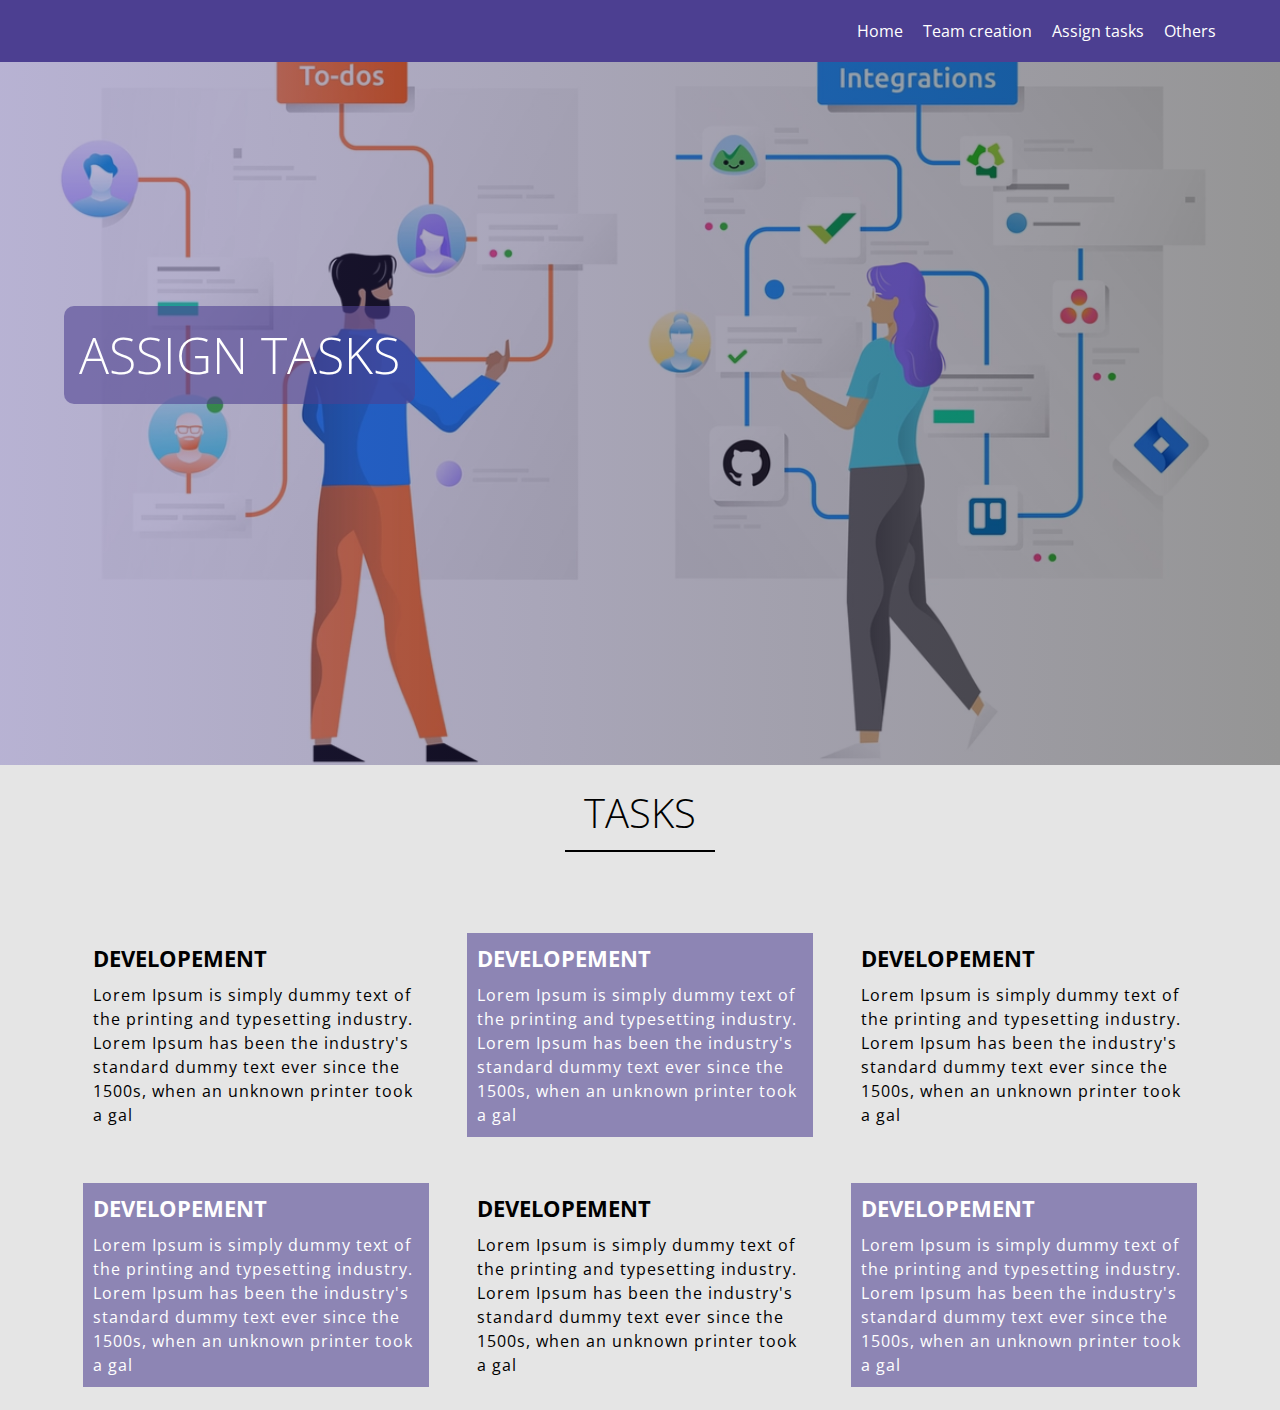
<file: resources/pages/assign_task.html>
<!DOCTYPE html>
<html>
    <head>
        <title>Progress tracking</title>
        <link rel="preconnect" href="https://fonts.googleapis.com">
        <link rel="preconnect" href="https://fonts.gstatic.com" crossorigin>
        <link href="https://fonts.googleapis.com/css2?family=Open+Sans:wght@300;400;500;600;700&display=swap" rel="stylesheet"> 
        <link href="../css/assign_task.css" rel="stylesheet"/>
    </head>
    <body>
        <div class="header_div">
            <div class="navigation">
                <ul class="row navigation_links">
                    <li><a class="links" href="../../index.html">Home</a></li>
                    <li><a class="links" href="team_creation.html">Team creation</a></li>
                    <li><a class="links" href="assign_task.html">Assign tasks</a></li>
                    <li class="dropdown">
                        <a class="links" href="./resources/pages/assign_task.html" class="dropdown_link">Others</a>
                        <div class="dropdown_cont">
                            <a href="gantt_chart.html">Gantt chart</a>
                        </div>
                    </li>
                </ul>
            </div>
            <div class="row">
                <div class="header_text">
                    <h1>assign tasks</h1>
                    <div class="button_cont">
                        <!-- <button class="feature_btn_2">Sign up</button>
                        <button class="feature_btn_1">login</button> -->
                    </div>
                </div>
            </div>
        </div>

        <section class="row feature_section">
            <!-- <h1 class="section_heading">assign task to your team/employee</h1> -->
            <h1 class="section_heading">tasks</h1>
           
            <!-- <h2 class="section_heading_2">tasks</h2> -->
           <div class="flex_box">
                <div class="task_cards">
                    <h5>developement</h5>
                    <p>Lorem Ipsum is simply dummy text of the printing and typesetting industry. Lorem Ipsum has been the industry's standard dummy text ever since the 1500s, when an unknown printer took a gal</p>
                </div>

                <div class="task_cards">
                    <h5>developement</h5>
                    <p>Lorem Ipsum is simply dummy text of the printing and typesetting industry. Lorem Ipsum has been the industry's standard dummy text ever since the 1500s, when an unknown printer took a gal</p>
                </div>

                <div class="task_cards">
                    <h5>developement</h5>
                    <p>Lorem Ipsum is simply dummy text of the printing and typesetting industry. Lorem Ipsum has been the industry's standard dummy text ever since the 1500s, when an unknown printer took a gal</p>
                </div>

                <div class="task_cards">
                    <h5>developement</h5>
                    <p>Lorem Ipsum is simply dummy text of the printing and typesetting industry. Lorem Ipsum has been the industry's standard dummy text ever since the 1500s, when an unknown printer took a gal</p>
                </div>

                <div class="task_cards">
                    <h5>developement</h5>
                    <p>Lorem Ipsum is simply dummy text of the printing and typesetting industry. Lorem Ipsum has been the industry's standard dummy text ever since the 1500s, when an unknown printer took a gal</p>
                </div>

                <div class="task_cards">
                    <h5>developement</h5>
                    <p>Lorem Ipsum is simply dummy text of the printing and typesetting industry. Lorem Ipsum has been the industry's standard dummy text ever since the 1500s, when an unknown printer took a gal</p>
                </div>
            </div>
        </section>
    </body>
</html>
</file>
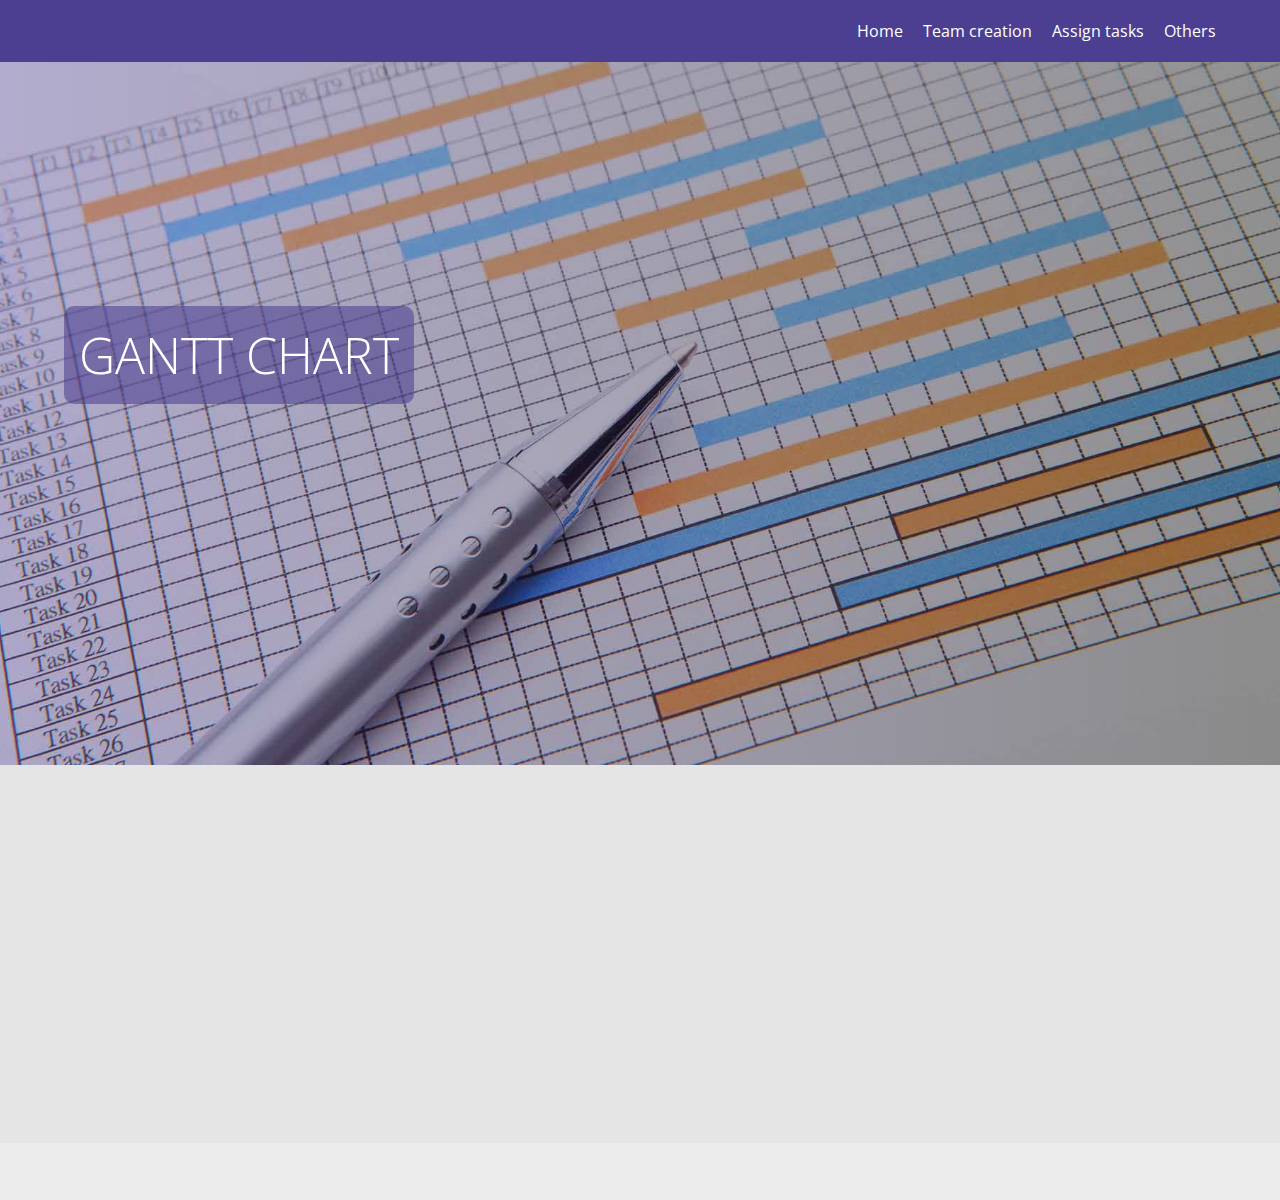
<file: resources/pages/gantt_chart.html>
<!DOCTYPE html>
<html>
    <head>
        <title>Progress tracking</title>
        <link rel="preconnect" href="https://fonts.googleapis.com">
        <link rel="preconnect" href="https://fonts.gstatic.com" crossorigin>
        <link href="https://fonts.googleapis.com/css2?family=Open+Sans:wght@300;400;500;600;700&display=swap" rel="stylesheet"> 
        <link href="../css/gantt_chart.css" rel="stylesheet"/>
    </head>
    <body>
        <div class="header_div">
            <div class="navigation">
                <ul class="row navigation_links">
                    <li><a class="links" href="../../index.html">Home</a></li>
                    <li><a class="links" href="team_creation.html">Team creation</a></li>
                    <li><a class="links" href="assign_task.html">Assign tasks</a></li>
                    <li class="dropdown">
                        <a class="links" href="./resources/pages/assign_task.html" class="dropdown_link">Others</a>
                        <div class="dropdown_cont">
                            <a href="gantt_chart.html">Gantt chart</a>
                        </div>
                    </li>
                </ul>
            </div>
            <div class="row">
                <div class="header_text">
                    <h1>gantt chart</h1>
                    <div class="button_cont">
                        <!-- <button class="feature_btn_2">Sign up</button>
                        <button class="feature_btn_1">login</button> -->
                    </div>
                </div>
            </div>
        </div>

        <section class="row">
            <div style="margin: 5% auto; text-align: center;">
                <iframe width="560" height="315" src="https://www.youtube.com/embed/zwseLrxkKKE" title="YouTube video player" frameborder="0" allow="accelerometer; autoplay; clipboard-write; encrypted-media; gyroscope; picture-in-picture" allowfullscreen></iframe>
            </div>
        </section>

       
    </body>
</html>
</file>
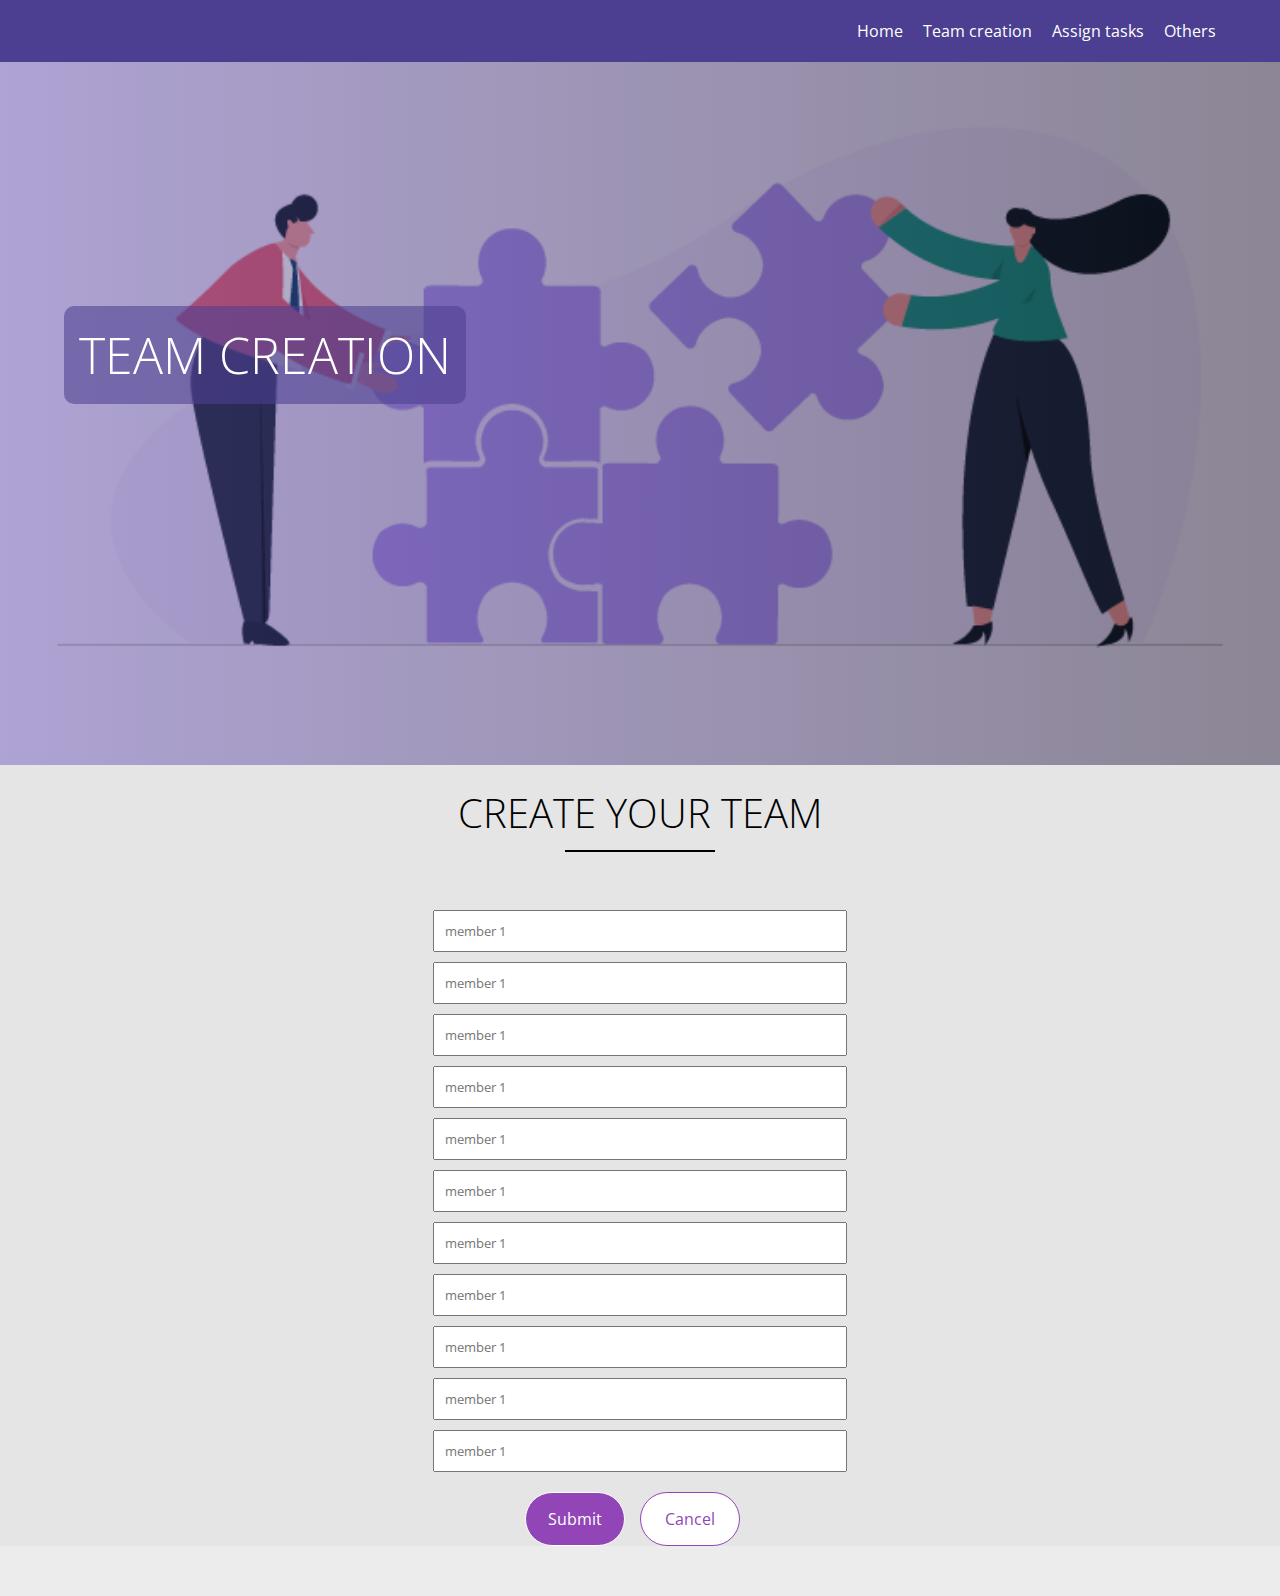
<file: resources/pages/team_creation.html>
<!DOCTYPE html>
<html>
    <head>
        <title>Progress tracking</title>
        <link rel="preconnect" href="https://fonts.googleapis.com">
        <link rel="preconnect" href="https://fonts.gstatic.com" crossorigin>
        <link href="https://fonts.googleapis.com/css2?family=Open+Sans:wght@300;400;500;600;700&display=swap" rel="stylesheet"> 
        <link href="../css/team_creation.css" rel="stylesheet"/>
    </head>
    <body>
        <div class="header_div">
            <div class="navigation">
                <ul class="row navigation_links">
                    <li><a class="links" href="../../index.html">Home</a></li>
                    <li><a class="links" href="team_creation.html">Team creation</a></li>
                    <li><a class="links" href="assign_task.html">Assign tasks</a></li>
                    <li class="dropdown">
                        <a class="links" href="./resources/pages/assign_task.html" class="dropdown_link">Others</a>
                        <div class="dropdown_cont">
                            <a href="gantt_chart.html">Gantt chart</a>
                        </div>
                    </li>
                </ul>
            </div>
            <div class="row">
                <div class="header_text">
                    <h1>team creation</h1>
                    <!-- <div class="button_cont">
                        <button class="feature_btn_2">Sign up</button>
                        <button class="feature_btn_1">login</button>
                    </div> -->
                </div>
            </div>
        </div>

        <section class="row feature_section">
            <h1 class="section_heading">Create your team</h1>
           
            <div class="form_container">
                <form>
                    <input placeholder="member 1" type="text"/>
                    <input placeholder="member 1" type="text"/>
                    <input placeholder="member 1" type="text"/>
                    <input placeholder="member 1" type="text"/>
                    <input placeholder="member 1" type="text"/>
                    <input placeholder="member 1" type="text"/>
                    <input placeholder="member 1" type="text"/>
                    <input placeholder="member 1" type="text"/>
                    <input placeholder="member 1" type="text"/>
                    <input placeholder="member 1" type="text"/>
                    <input placeholder="member 1" type="text"/>
                    <div class="btn_container">
                        <input type="button" value="Submit" class="feature_btn_1"/>
                        <input type="button" value="Cancel" class="feature_btn_2"/>
                    </div>
                </form>
            </div>
        </section>
    </body>
</html>
</file>
<file: resources/css/assign_task.css>
*{
    margin: 0;
    padding: 0;
    box-sizing: border-box;
    font-family: 'Open Sans', sans-serif;
}

html,body{
    background: rgba(224, 224, 224, 0.616);
}

.row{
    width: 90%;
    margin: 0 auto;
}

.links{
    color: #fff;
    text-decoration: none;
}

.dropdown{
    position: relative;
}

.dropdown .dropdown_cont{
    position: absolute;
    top: 20px;
    left: 0;
    background: #000;
    width: 100px;
    padding: 10px 5px 5px 5px;
    display: none;
}

.dropdown_cont a{
    color: #fff;
    text-decoration: none;
}


.dropdown:hover .dropdown_cont{
    display: block;
}

.dropdown_cont:hover{
    display: block;
}

.navigation{
    background: #4C3F91;
}

.navigation_links{
    display: flex;
    margin-left: auto;
    justify-content: right;
}
.navigation li{
    list-style: none;
    margin: 20px;
    margin-right: 0;
    color: #fff;
    
}

.navigation a{
    cursor: pointer;
    transition: all 0.2s;
}

.navigation li a:hover{
    text-decoration: underline;
}

.header_div{
    height: 85vh;
    width: 100%;
    background: linear-gradient(90deg, rgba(76,63,145,0.4) 0%, rgba(0,0,0,0.41498597730107667) 100%),url("../img/assign_task.webp");
    background-position: center;
    background-size: cover;
    position: relative;
}

.header_text{
    position: absolute;
    top: 40%;
    background: #4d3f9194;
    padding: 15px;
    border-radius: 10px;
}

.header_text h1{
    font-size: 50px;
    font-weight: 300;
}



.header_text h1{
    text-transform: uppercase;
    color: #fff;
}

.section_heading{
    text-align: center;
    text-transform: uppercase;
    font-size: 40px;
    font-weight: 300;
    margin-top: 20px;
}

.section_heading::after{
    display: block;
    content: "";
    width: 150px;
    height: 2px;
    background: #000;
    margin: 10px auto;
}

/*---------------------------------------CREATE YOUR OWN TEAM SECTION--------------------------------------------*/

.flex_box{
    display: flex;
    justify-content: space-around;
    flex-wrap: wrap;
    margin-top: 5%;
}

.task_cards{
    width: 30%;
    padding: 10px;
    margin: 2% 0;
    transition: transform 0.5s;
}

.task_cards:hover{
    transform: scale(1.02);
}

.task_cards > h5{
    text-transform: uppercase;
    font-size: 22px;
    font: 500;
    margin-bottom: 10px;
}

.task_cards > p{
    line-height: 150%;
    letter-spacing: 1px;
}

.task_cards:nth-child(even){
    background: #4d3f9194;
    color: #fff;
}

.feature_btn_1{
    width: 100px;
    padding: 15px;
    border-radius: 100px;
    border: 1px solid #fff;
    background: #9145B6;
    color: #fff;
    font-size: 16px;
    margin-right: 15px;
    margin-top: 10px;
    cursor: pointer;
    transition: all 0.5s;
}

.feature_btn_2{
    width: 100px;
    padding: 15px;
    border-radius: 100px;
    border: 1px solid #9145B6;
    background: #fff;
    color: #9145B6;
    font-size: 16px;
    margin-right: 15px;
    margin-top: 10px;
    cursor: pointer;
    transition: all 0.5s;
}


.feature_btn_1:hover{
    transform: scale(1.02);
    background: #fff;
    color: #9145B6;
    border: 1px solid #9145B6;
}

.feature_btn_2:hover{
    transform: scale(1.02);
    background: #9145B6;
    color: #fff;
    border: 1px solid #fff;
}
</file>
<file: resources/css/gantt_chart.css>
/*
color palletes
4C3F91
9145B6
B958A5
FF5677
*/

*{
    margin: 0;
    padding: 0;
    box-sizing: border-box;
    font-family: 'Open Sans', sans-serif;
}

html,body{
    background: rgba(224, 224, 224, 0.616);
}

.row{
    width: 90%;
    margin: 0 auto;
}


.navigation{
    background: #4C3F91;
}

.links{
    color: #fff;
    text-decoration: none;
}

.navigation_links{
    display: flex;
    margin-left: auto;
    justify-content: right;
}

.navigation li{
    list-style: none;
    margin: 20px;
    margin-right: 0;
    color: #fff;
    
}

.navigation li a{
    cursor: pointer;
    transition: all 0.2s;
}

.navigation li a:hover{
    text-decoration: underline;
}

.dropdown{
    position: relative;
}

.dropdown .dropdown_cont{
    position: absolute;
    top: 20px;
    left: 0;
    background: #000;
    width: 100px;
    padding: 10px 5px 5px 5px;
    display: none;
}

.dropdown_cont a{
    color: #fff;
    text-decoration: none;
}


.dropdown:hover .dropdown_cont{
    display: block;
}

.dropdown_cont:hover{
    display: block;
}


.header_div{
    height: 85vh;
    width: 100%;
    background: linear-gradient(90deg, rgba(76,63,145,0.4) 0%, rgba(0,0,0,0.41498597730107667) 100%),url("../img/gantt_chart.jpg");
    background-position: center;
    background-size: cover;
    position: relative;
}

.header_text{
    position: absolute;
    top: 40%;
    background: #4d3f9194;
    padding: 15px;
    border-radius: 10px;
}

.header_text h1{
    font-size: 50px;
    font-weight: 300;
}



.header_text h1{
    text-transform: uppercase;
    color: #fff;
}

.section_heading{
    text-align: center;
    text-transform: uppercase;
    font-size: 40px;
    font-weight: 300;
    margin-top: 20px;
}

.section_heading::after{
    display: block;
    content: "";
    width: 150px;
    height: 2px;
    background: #000;
    margin: 10px auto;
}

/*---------------------------------------FEATURE SECTION--------------------------------------------*/

.card_div{
    display: flex;
    justify-content: space-around;
    margin-top: 10%;
    padding: 20px;
    border-radius: 10px;
}

.card_div:nth-child(odd){
    background: #4d3f9194;
    color: #fff;
}

.card_div .text_container{
    width: 45%;
}

.text_container > h2{
    margin-bottom: 12px;
    font-size: 25px;
    font-weight: 600;
}

.text_container > p{
    letter-spacing: 1px;
    line-height: 150%;
}

.card_div .img_container{
    width: 45%;
}

.img_container > img{
    width: 100%;
    height: 100%;
}


.feature_btn_1{
    width: 100px;
    padding: 15px;
    border-radius: 100px;
    border: 1px solid #fff;
    background: #9145B6;
    color: #fff;
    font-size: 16px;
    margin-right: 15px;
    margin-top: 10px;
    cursor: pointer;
    transition: all 0.5s;
}

.feature_btn_2{
    width: 100px;
    padding: 15px;
    border-radius: 100px;
    border: 1px solid #9145B6;
    background: #fff;
    color: #9145B6;
    font-size: 16px;
    margin-right: 15px;
    margin-top: 10px;
    cursor: pointer;
    transition: all 0.5s;
}


.feature_btn_1:hover{
    transform: scale(1.02);
    background: #fff;
    color: #9145B6;
    border: 1px solid #9145B6;
}

.feature_btn_2:hover{
    transform: scale(1.02);
    background: #9145B6;
    color: #fff;
    border: 1px solid #fff;
}

.dropdown{
    position: relative;
}

.dropdown .dropdown_cont{
    position: absolute;
    top: 20px;
    left: 0;
    background: #000;
    width: 100px;
    padding: 10px 5px 5px 5px;
    display: none;
}

.dropdown_cont a{
    color: #fff;
    text-decoration: none;
}


.dropdown:hover .dropdown_cont{
    display: block;
}

.dropdown_cont:hover{
    display: block;
}

@media (min-width:768px) and (max-width:991px) {
    

}

@media only screen and (max-width:767px){

}
</file>
<file: resources/css/team_creation.css>
*{
    margin: 0;
    padding: 0;
    box-sizing: border-box;
    font-family: 'Open Sans', sans-serif;
}

html,body{
    background: rgba(224, 224, 224, 0.616);
}

.row{
    width: 90%;
    margin: 0 auto;
}

.links{
    color: #fff;
    text-decoration: none;
}

.dropdown{
    position: relative;
}

.dropdown .dropdown_cont{
    position: absolute;
    top: 20px;
    left: 0;
    background: #000;
    width: 100px;
    padding: 10px 5px 5px 5px;
    display: none;
}

.dropdown_cont a{
    color: #fff;
    text-decoration: none;
}


.dropdown:hover .dropdown_cont{
    display: block;
}

.dropdown_cont:hover{
    display: block;
}

.navigation{
    background: #4C3F91;
}

.navigation_links{
    display: flex;
    margin-left: auto;
    justify-content: right;
}
.navigation li{
    list-style: none;
    margin: 20px;
    margin-right: 0;
    color: #fff;
    
}

.navigation a{
    cursor: pointer;
    transition: all 0.2s;
}

.navigation li a:hover{
    text-decoration: underline;
}

.header_div{
    height: 85vh;
    width: 100%;
    background: linear-gradient(90deg, rgba(76,63,145,0.4) 0%, rgba(0,0,0,0.41498597730107667) 100%),url("../img/team_creation.png");
    background-position: center;
    background-size: cover;
    position: relative;
}

.header_text{
    position: absolute;
    top: 40%;
    background: #4d3f9194;
    padding: 15px;
    border-radius: 10px;
}

.header_text h1{
    font-size: 50px;
    font-weight: 300;
}



.header_text h1{
    text-transform: uppercase;
    color: #fff;
}

.section_heading{
    text-align: center;
    text-transform: uppercase;
    font-size: 40px;
    font-weight: 300;
    margin-top: 20px;
}

.section_heading::after{
    display: block;
    content: "";
    width: 150px;
    height: 2px;
    background: #000;
    margin: 10px auto;
}

/*---------------------------------------CREATE YOUR OWN TEAM SECTION--------------------------------------------*/

.form_container{
    margin: 0 auto;
    width: 60%;
    margin-top: 5%;
}

.form_container input[type=text]{
    padding: 10px;
    display: block;
    margin: 10px auto;
    width: 60%;
}

.feature_btn_1{
    width: 100px;
    padding: 15px;
    border-radius: 100px;
    border: 1px solid #fff;
    background: #9145B6;
    color: #fff;
    font-size: 16px;
    margin-right: 15px;
    margin-top: 10px;
    cursor: pointer;
    transition: all 0.5s;
}

.feature_btn_2{
    width: 100px;
    padding: 15px;
    border-radius: 100px;
    border: 1px solid #9145B6;
    background: #fff;
    color: #9145B6;
    font-size: 16px;
    margin-right: 15px;
    margin-top: 10px;
    cursor: pointer;
    transition: all 0.5s;
}


.feature_btn_1:hover{
    transform: scale(1.02);
    background: #fff;
    color: #9145B6;
    border: 1px solid #9145B6;
}

.feature_btn_2:hover{
    transform: scale(1.02);
    background: #9145B6;
    color: #fff;
    border: 1px solid #fff;
}

.btn_container{
    width: 100%;
    display: flex;
    justify-content: center;
    margin-bottom: 50px;
}
</file>
